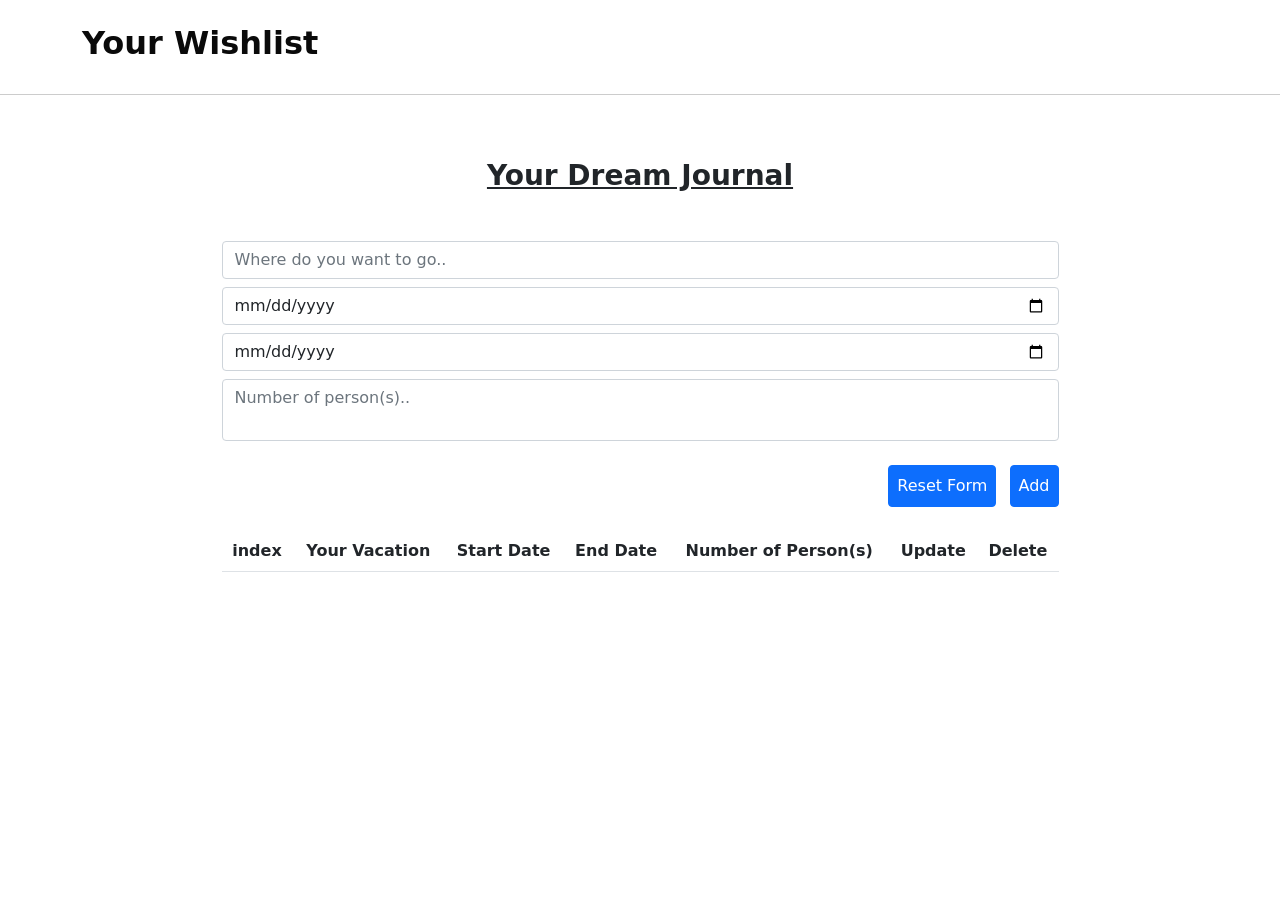
<file: index.html>
<!DOCTYPE html>
<html lang="en">
   <head>
      <title>YourWishlist</title>
      <meta charset="UTF-8">
      <meta http-equiv="X-UA-Compatible" content="IE=edge" />
      <meta name="viewport" content="width=device-width, initial-scale=1.0" />
      <link rel="stylesheet" href="bootstrap.min.css">
      <link rel="stylesheet" href="style.css">
   </head>
   <body>

      <header class="container pt-4 pb-3">
         <h1 class="fs-2 fw-bold">Your Wishlist</h1>
      </header>
      
      <div class="line w-100 mt-2 mb-3"></div>

      <section class="container">
         <div class="bg-body py-5 text-center">
            <h2 class="fs-3 fw-bold text-decoration-underline mb-5">Your Dream Journal</h2>

            <input  id="country" type="text"  placeholder="Where do you want to go.." class="form-control mb-2 w-75 mx-auto">
            <div id="alertName" class="alert alert-danger p-2 w-75 mx-auto d-none">Please enter a valid place name.</div>

            <input  id="start_date" type="date"  placeholder="Start Date.." class="form-control mb-2 w-75 mx-auto">

            <input  id="end_date" type="date"  placeholder="End Date.." class="form-control mb-2 w-75 mx-auto">

            <textarea id="nop" type="number" placeholder="Number of person(s).." style="resize:none;" class="form-control mb-2 w-75 mx-auto"></textarea>

            <div class="buttons w-75 mx-auto">
               <div class="row g-0">
                  <div class="col-6 text-start">
                     <button class="btn btn-primary mt-3 p-2" id="updateBtn" style="display:none;">Update</button>
                  </div>
                  <div class="col-6 text-end">
                     <button class="btn btn-primary mt-3 me-2 p-2" id="resetBtn">Reset Form</button>
                     <button class="btn btn-primary mt-3 p-2" id="addBtn">Add</button>
                  </div>
               </div>
            </div>

            <div class="w-75 mx-auto">
               <table class="table table-striped mt-4 text-center">
                  <thead>
                     <th>index</th>
                     <th>Your Vacation</th>
                     <th>Start Date</th>
                     <th>End Date</th>
                     <th>Number of Person(s)</th>
                     <th>Update</th>
                     <th>Delete</th>
                  </thead>
                  <tbody id="myTable">
                     
                  </tbody>
               </table>
            </div>
         </div>
      </section>
      <script src="script.js"></script>
   </body>
</html>
</file>
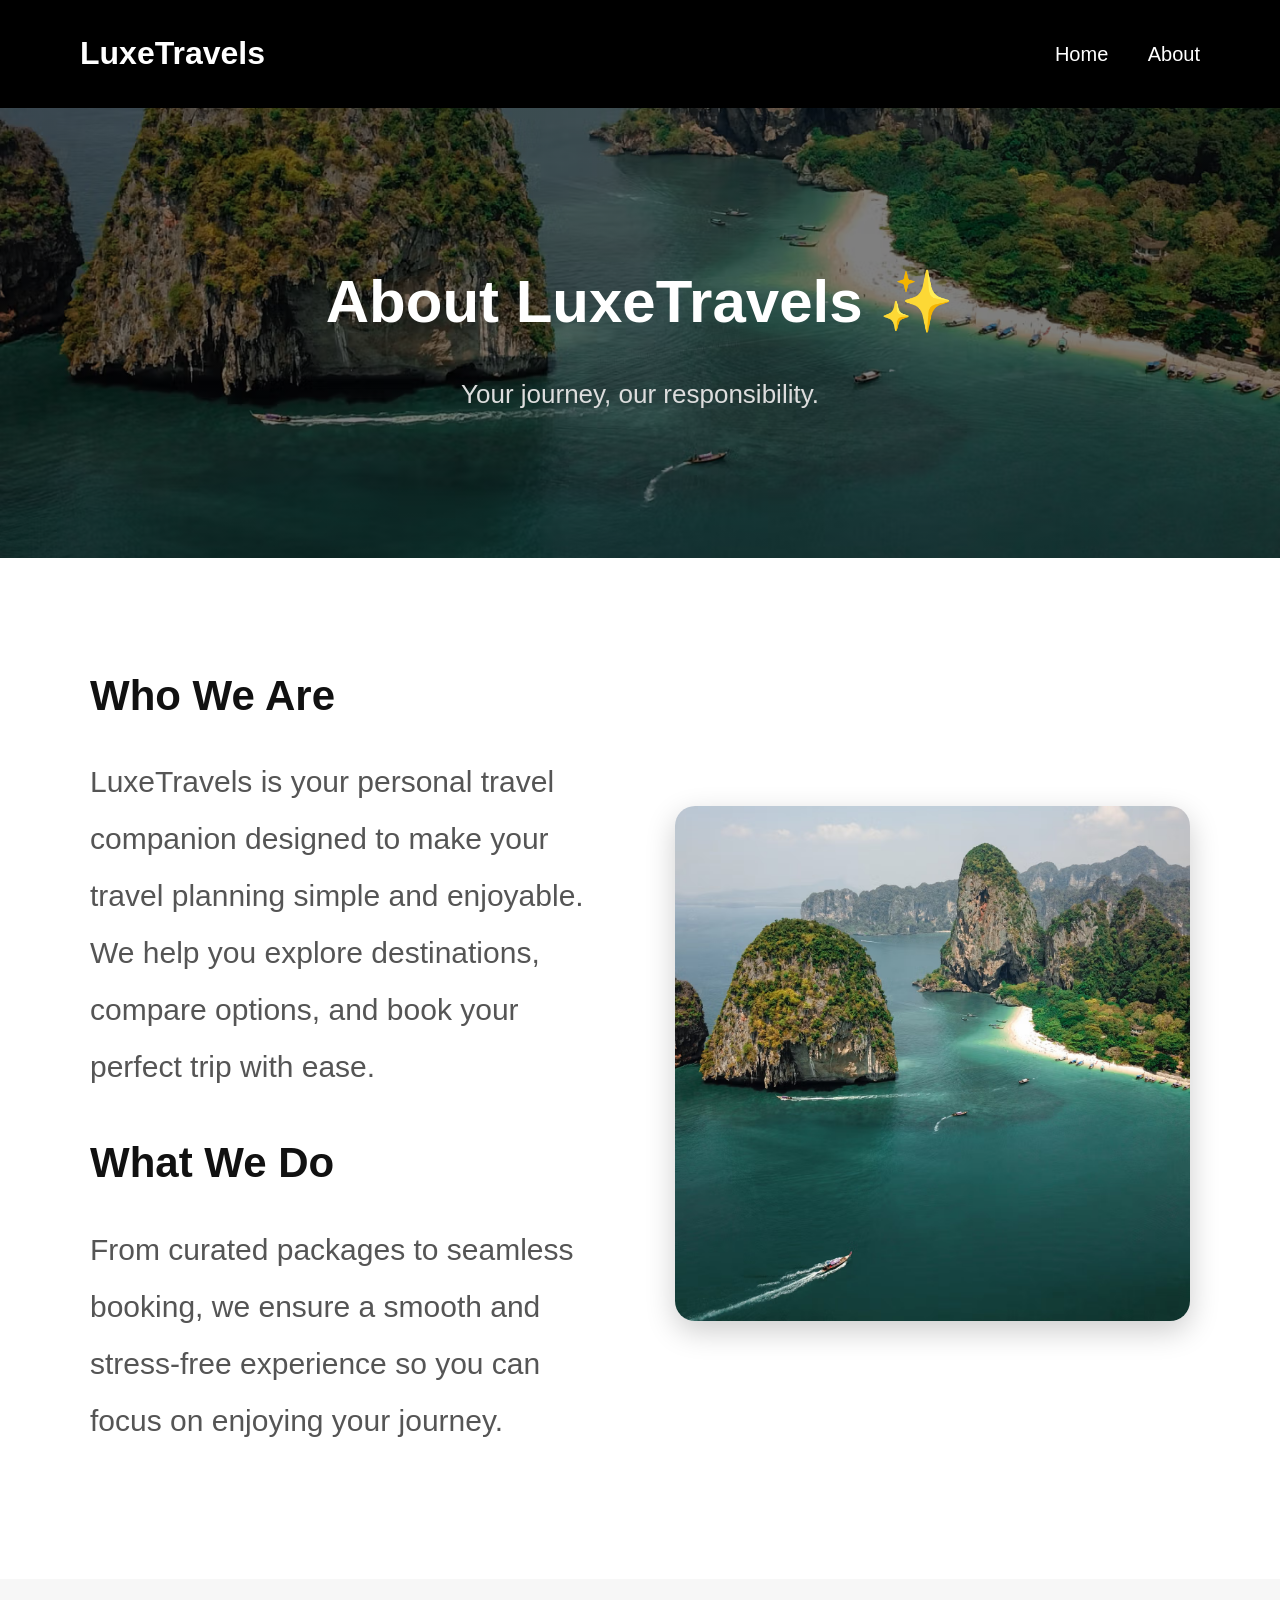
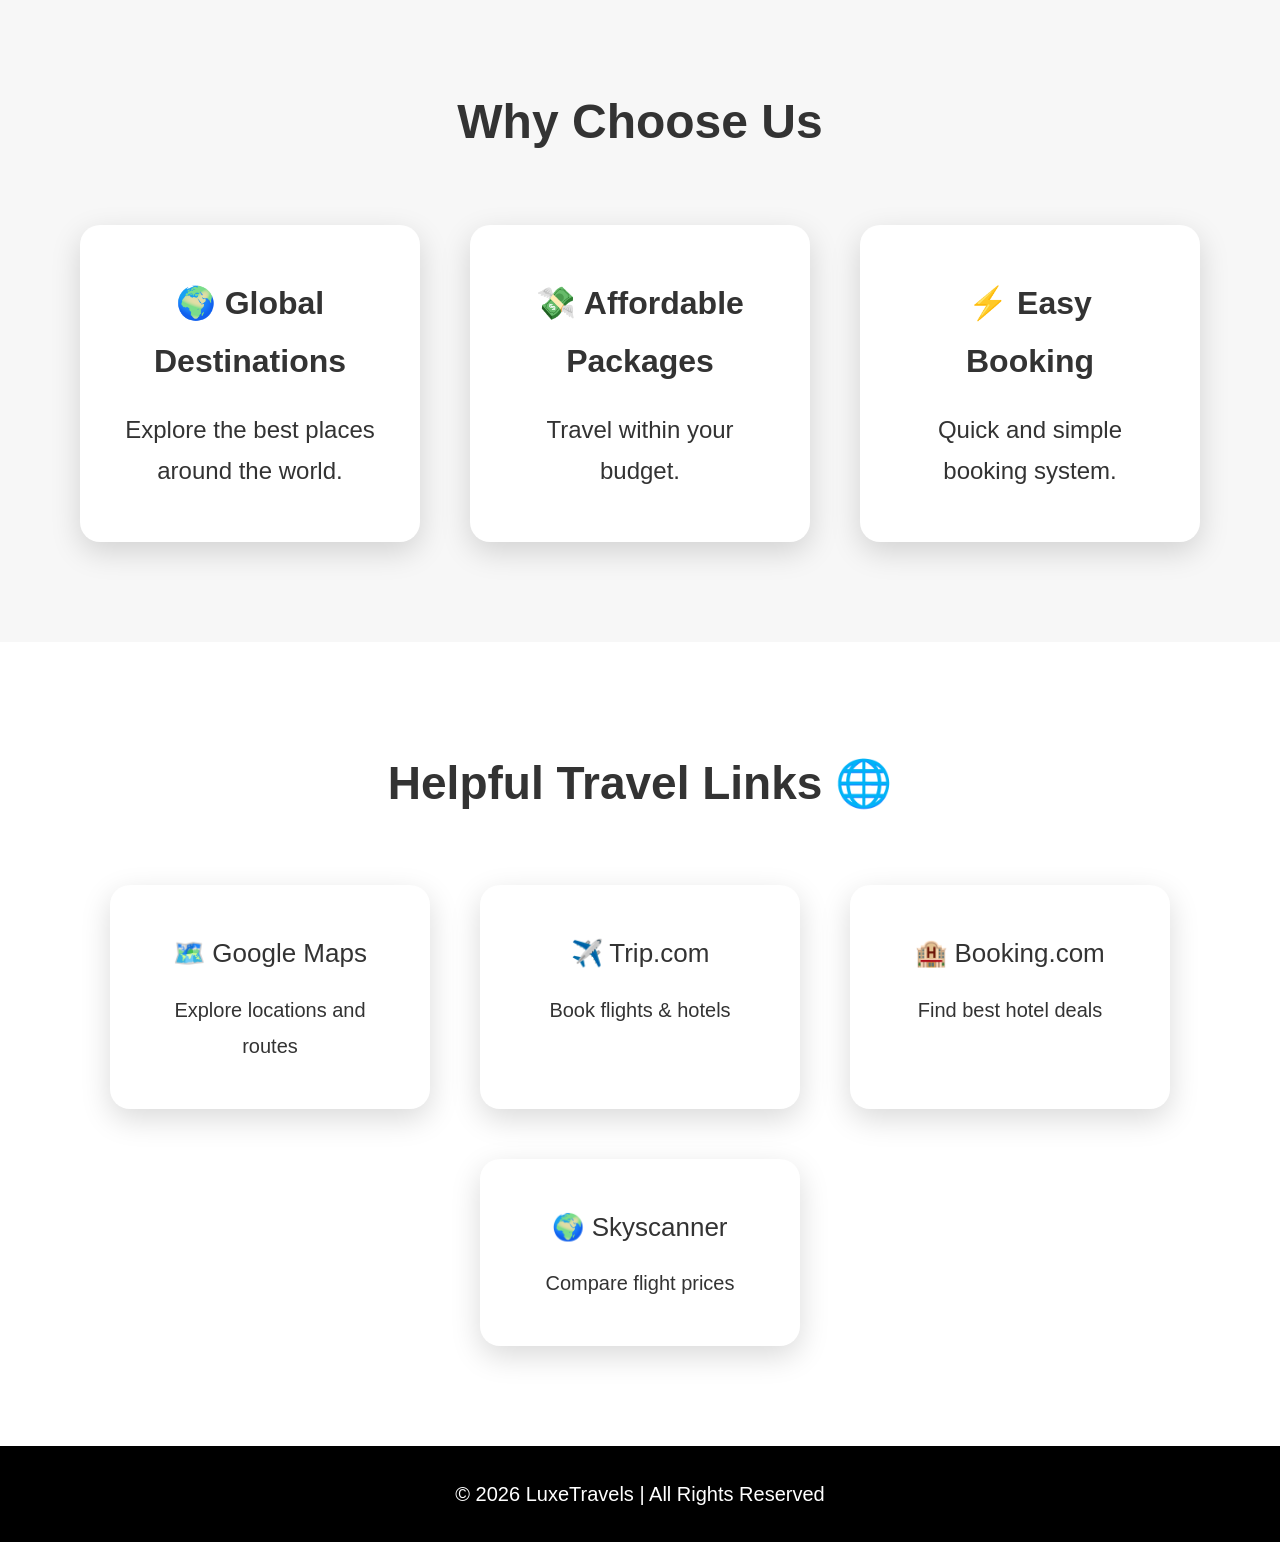
<file: about.html>
<!doctype html>
<html lang="en">
  <head>
    <meta charset="UTF-8" />
    <title>About Us - LuxeTravels</title>
    <link rel="stylesheet" href="about.css" />
  </head>

  <body>
    <nav class="navbar">
      <h2>LuxeTravels</h2>
      <div>
        <a href="homepage.html">Home</a>
        <a href="about.html">About</a>
      </div>
    </nav>
    <section class="hero">
      <div class="hero-text">
        <h1>About LuxeTravels ✨</h1>
        <p>Your journey, our responsibility.</p>
      </div>
    </section>
    <section class="about">
      <div class="about-text">
        <h2>Who We Are</h2>
        <p>
          LuxeTravels is your personal travel companion designed to make your
          travel planning simple and enjoyable. We help you explore
          destinations, compare options, and book your perfect trip with ease.
        </p>

        <h2>What We Do</h2>
        <p>
          From curated packages to seamless booking, we ensure a smooth and
          stress-free experience so you can focus on enjoying your journey.
        </p>
      </div>

      <div class="about-image">
        <img src="images/destinations.avif" alt="Travel" />
      </div>
    </section>
    <section class="features">
      <h2>Why Choose Us</h2>

      <div class="feature-box">
        <div class="card">
          <h3>🌍 Global Destinations</h3>
          <p>Explore the best places around the world.</p>
        </div>

        <div class="card">
          <h3>💸 Affordable Packages</h3>
          <p>Travel within your budget.</p>
        </div>

        <div class="card">
          <h3>⚡ Easy Booking</h3>
          <p>Quick and simple booking system.</p>
        </div>
      </div>
    </section>

    <section class="external-links">
      <h2>Helpful Travel Links 🌐</h2>

      <div class="links-box">
        <a href="https://www.google.com/maps" target="_blank" class="link-card">
          🗺️ Google Maps
          <p>Explore locations and routes</p>
        </a>

        <a href="https://www.trip.com" target="_blank" class="link-card">
          ✈️ Trip.com
          <p>Book flights & hotels</p>
        </a>

        <a href="https://www.booking.com" target="_blank" class="link-card">
          🏨 Booking.com
          <p>Find best hotel deals</p>
        </a>

        <a href="https://www.skyscanner.com" target="_blank" class="link-card">
          🌍 Skyscanner
          <p>Compare flight prices</p>
        </a>
      </div>
    </section>
    <footer>
      <p>© 2026 LuxeTravels | All Rights Reserved</p>
    </footer>
  </body>
</html>
</file>
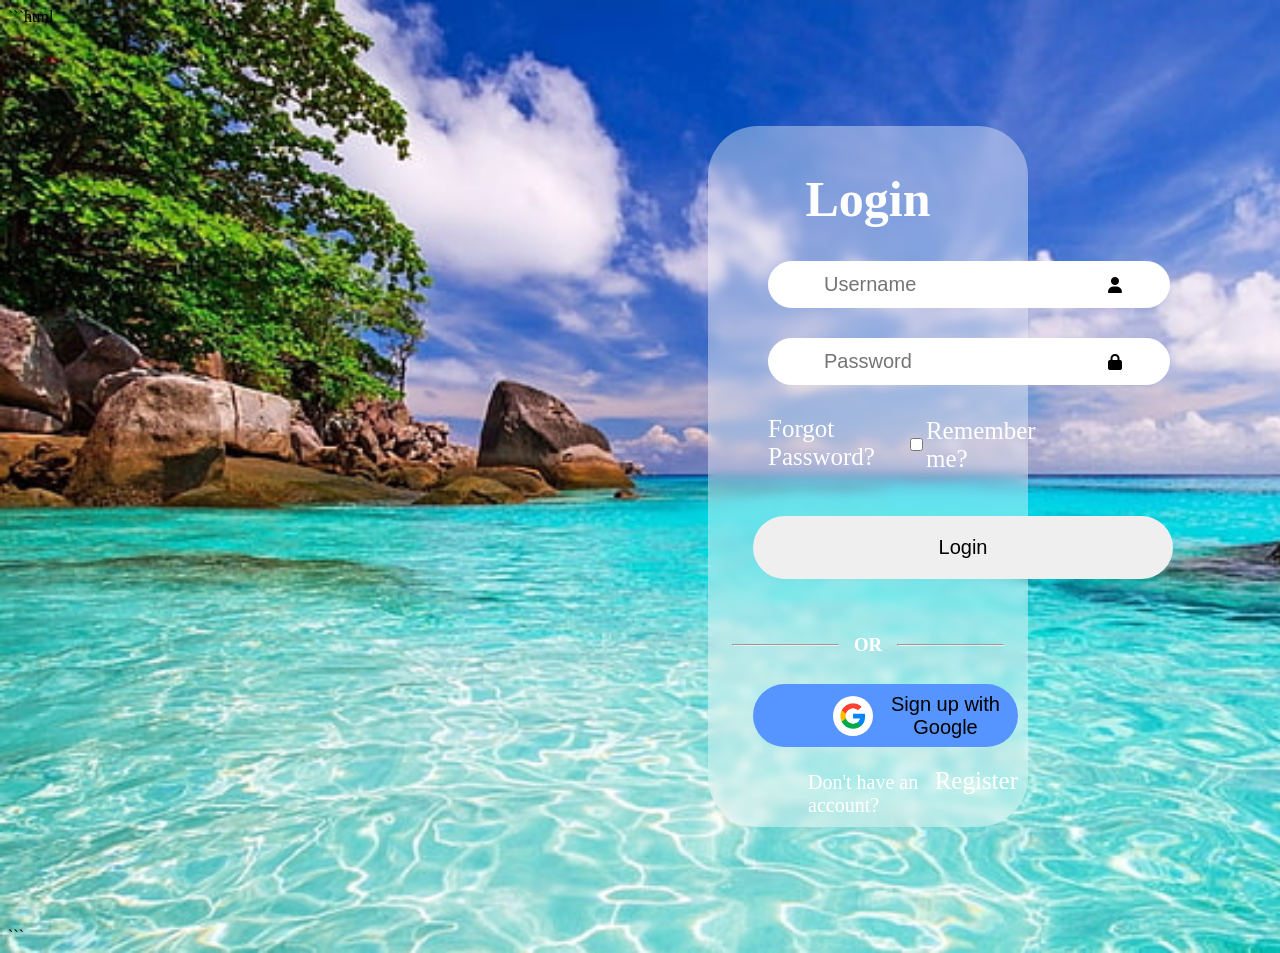
<file: booking.html>
<!doctype html>
<html lang="en">
  <head>
    <meta charset="UTF-8" />
    <title>Booking</title>
    <link rel="stylesheet" href="booking.css" />
  </head>
  <header>
    <h1>Book Your Trip ✈️</h1>
  </header>
  <body>
    <div class="booking-container">
      <div class="booking-card">
        <h1>Book Your Trip ✈️</h1>

        <form id="bookingForm">
          <input type="text" placeholder="From" required />
          <input type="text" placeholder="Destination" required />
          <input type="date" required />
          <input type="date" required />
          <input type="number" placeholder="Number of Travelers" required />

          <button type="submit">Confirm Booking</button>
        </form>

        <p id="booking-msg"></p>
      </div>
    </div>
    <script>
      
      const isLoggedIn = localStorage.getItem("isLoggedIn") === "true";

      if (!isLoggedIn) {
        alert("Please login first!");
        window.location.href = "login.html";
      }

     
      document
        .getElementById("bookingForm")
        .addEventListener("submit", function (e) {
          e.preventDefault();

          document.getElementById("booking-msg").innerText =
            "✅ Booking Confirmed!";

          this.reset();
        });
    </script>
  </body>
</html>
</file>
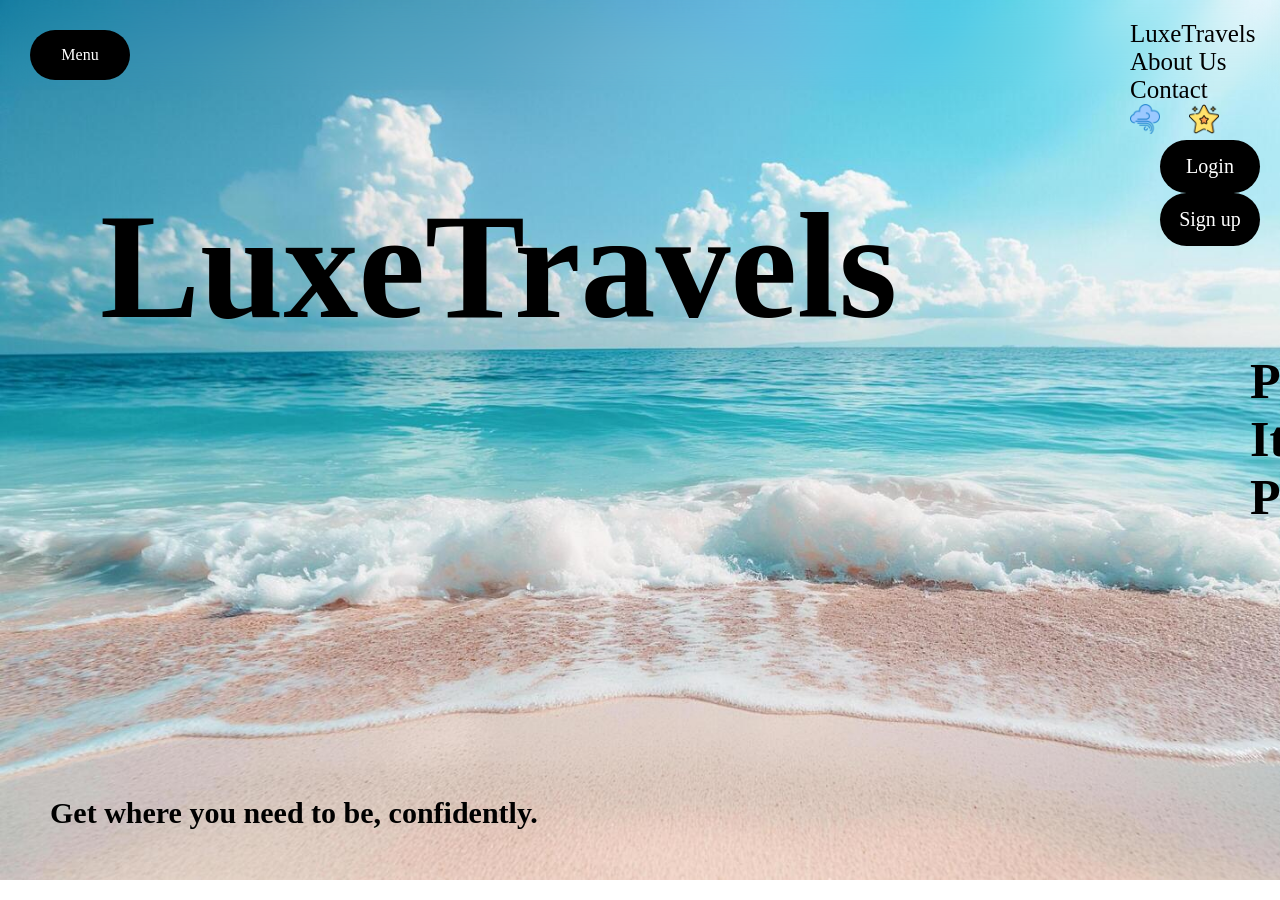
<file: homepage.html>
<!doctype html>
<html lang="en">
  <head>
    <meta charset="UTF-8" />
    <meta name="viewport" content="width=device-width, initial-scale=1.0" />
    <title>Travel Companion</title>
    <link rel="stylesheet" href="homepage.css" />
  </head>
  <body>
    <div class="container">
      <div class="dropdown">
        <button onclick="myFunction()" class="dropbtn">Menu</button>
        <div id="myDropdown" class="dropdown-content">
          <a href="#home">Home</a>
          <a href="about.html">About</a>
          <a href="#contact">Contact</a>
        </div>
      </div>
      <div class="row">
        <a href="#">LuxeTravels</a>
        <a href="about.html">About Us</a>
        <a href="#contact">Contact</a>
        <a href="weather.html"><img src="images/weathers.png" id="wimg" /></a>
        <a href="index.html"><img src="images/wishlist.png" id="wishimg" /></a>

        <div id="auth-ui" style="display: inline-block">
          <button onclick="window.location.href = 'login.html'" id="login">
            Login
          </button>
          <button onclick="window.location.href = 'register.html'" id="signup">
            Sign up
          </button>
        </div>
      </div>
    </div>

    <div class="hold">
      <div class="slides slide1">
        <h1>LuxeTravels</h1>
        <h2>
          Personalised<br />
          Itenerary Planner
        </h2>
        <h3>Get where you need to be, confidently.</h3>
      </div>
      <div class="slides slide2">
        <h1>Adventures Custom Made For You</h1>
        <div class="suggests">
          <div class="image">
            <img src="images/destinations.avif" />
            <div class="content">
              <h1>Destinations</h1>
              <h2>
                We can arrange remarkable travel experiences on all seven
                continents. Where do you want to go?
              </h2>
            </div>
          </div>
          <div class="image">
            <img src="images/journeys.jpg" />
            <div class="content">
              <h1>Journeys</h1>
              <h2>
                Find your dream journey,whether you want to travel privately or
                with a group, by train, boat or plane.
              </h2>
            </div>
          </div>
          <div class="image">
            <img src="images/stays.jpeg" />
            <div class="content">
              <h1>Stays</h1>
              <h2>
                Our collection of inspiring places to stay, includes safari
                lodges, super villas and botique riverboats.
              </h2>
            </div>
          </div>
        </div>
      </div>
      <div class="slides slide2b">
        <div class="parallax">
          <h1>
            "We travel, not to escape life, but rather to not let life escape
            us."
          </h1>
        </div>
      </div>
      <div class="slides slide3">
        <h1>Our Popular Destinations</h1>
        <section class="box">
          <div class="slider-wrapper">
            <div class="slider">
              <img id="img1" src="images/safari.avif" />
              <img id="img2" src="images/rich.jpg" />
              <img id="img3" src="images/87.jpg" />
              <img id="img4" src="images/rich.png" />
            </div>
            <div class="slider-nav">
              <a href="#img1"></a>
              <a href="#img2"></a>
              <a href="#img3"></a>
              <a href="#img4"></a>
            </div>
          </div>
        </section>
      </div>
      <div class="slide3b"></div>
      <div class="slides slide4">
        <h1>OUR SPONSERS</h1>
        <div class="sponsers">
          <div class="block"><img src="images/ethiad.png" /></div>
          <div class="block"><img src="images/Cadbury-Logo.png" /></div>
          <div class="block"><img src="images/ritz.jpg" /></div>
        </div>
      </div>
      <div class="slides slide5">
        <h1>LuxeTravels</h1>
        <div class="components">
          <div class="follow">
            <h2>Follow Us</h2>
            <br />
            <img src="images/instagram.jpeg" />
            <img src="images/LinkedIn.png" />
            <img src="images/Facebook.png" />
          </div>
          <div class="list">
            <h2>My Account</h2>
            <br />
            <a href="register.html">Register</a><br />
            <a href="login.html">Login</a><br />
            <a href="homepage.html">Home</a>
          </div>
          <div class="list">
            <h2>About Us</h2>
            <br />
            <a href="#">Contact Details</a><br />
            <a href="#">Cookie Policy</a><br />
            <a href="#">Terms and Conditions</a><br />
            <a href="#">SUpported Booking Sites</a>
          </div>
          <div class="list">
            <h2>Products</h2>
            <a href="homepage.html">LuxeTravels</a><br />
            <a href="#">LuxePro</a><br />
            <a href="#">Download App</a><br />
            <a href="#">Help Centre</a>
          </div>
        </div>
        <div class="contact-bottom" id="contact">
    <h2>Contact Us 📞</h2>
    <p>Email: luxetravels@gmail.com</p>
    <p>Phone: +91 9876543210</p>
    <p>Location: India</p>
  </div>
</div>
      </div>
    </div>

    <script>
      function myFunction() {
        document.getElementById("myDropdown").classList.toggle("show");
      }

      window.onclick = function (event) {
        if (!event.target.matches(".dropbtn")) {
          const dropdowns = document.getElementsByClassName("dropdown-content");
          for (let i = 0; i < dropdowns.length; i++) {
            dropdowns[i].classList.remove("show");
          }
        }
      };

      document.addEventListener("DOMContentLoaded", function () {
  const isLoggedIn = localStorage.getItem("isLoggedIn") === "true";

  if (isLoggedIn) {
    const authDiv = document.getElementById("auth-ui");
    authDiv.innerHTML = `
      <button onclick="window.location.href='booking.html'">Book Now</button>
      <button onclick="logout()" style="background:red;">Logout</button>
    `;
  }
});

      function logout() {
        localStorage.removeItem("isLoggedIn");
        window.location.href = "homepage.html";
      }
    </script>
  </body>
</html>
</file>
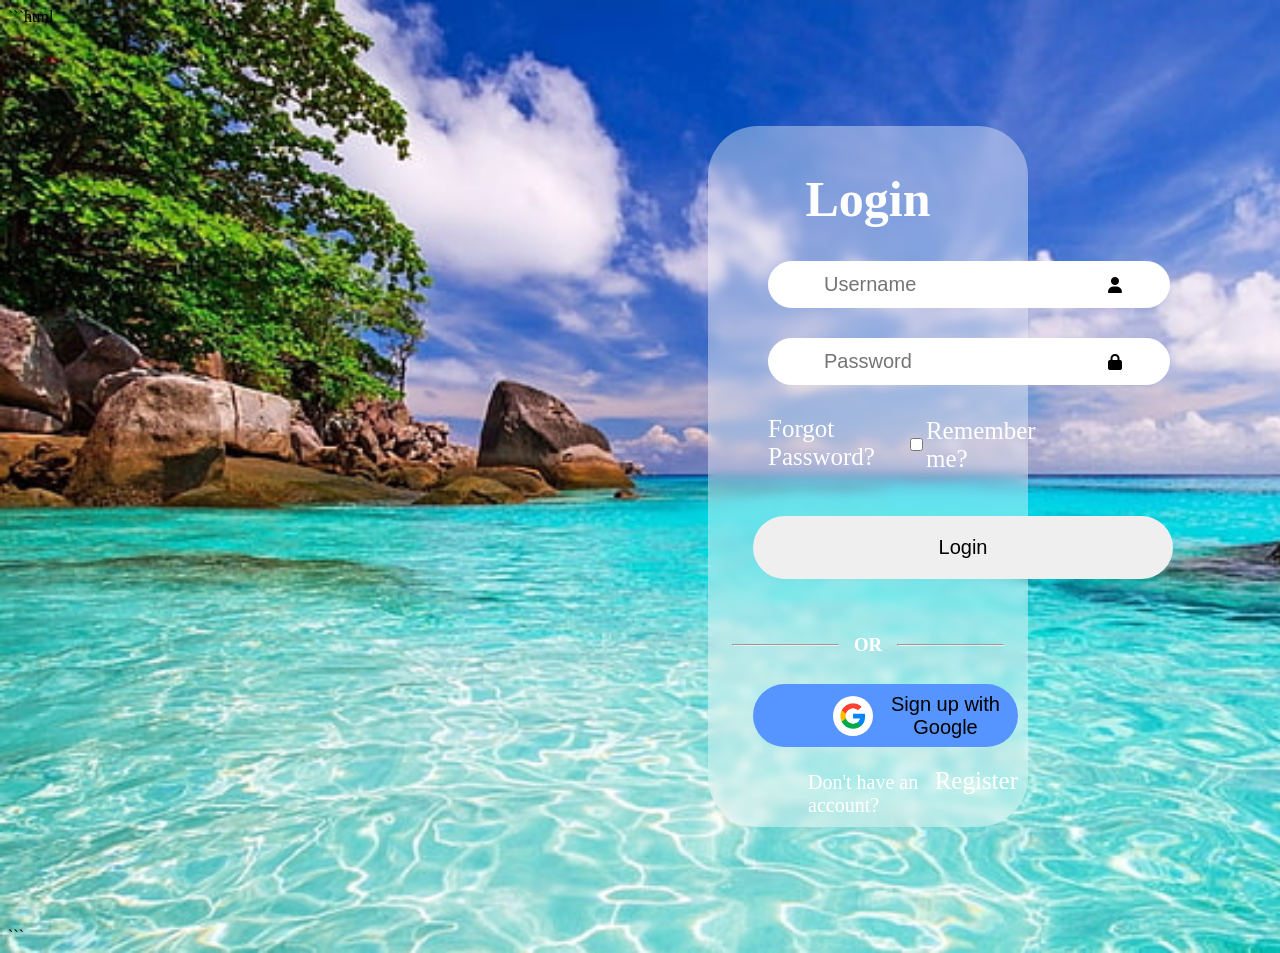
<file: login.html>
```html
<!doctype html>
<html lang="en">
  <head>
    <meta charset="UTF-8" />
    <meta name="viewport" content="width=device-width, initial-scale=1.0" />
    <title>login page</title>

    <link rel="stylesheet" href="login.css" />
    <link
      href="https://unpkg.com/boxicons@2.1.4/css/boxicons.min.css"
      rel="stylesheet"
    />
    <link
      rel="stylesheet"
      href="https://cdnjs.cloudflare.com/ajax/libs/font-awesome/6.7.2/css/all.min.css"
    />
  </head>

  <body>
    <div class="container">
      <h1>Login</h1>
      <form onsubmit="return handleLogin(event);">
        <div class="textbox">
          <input type="text" id="username" placeholder="Username" />
          <i class="fa-solid fa-user"></i>
        </div>

        <div class="text">
          <input type="password" id="password" placeholder="Password" />
          <i class="fa-solid fa-lock"></i>
        </div>

        <div class="forgot">
          <a href="#">Forgot Password?</a>
          <input type="checkbox" id="remember" />
          <label for="remember">Remember me?</label>
        </div>

        <div class="login">
          <button type="submit">Login</button>
        </div>
      </form>

      <div class="or">
        <hr width="35%" size="2" />
        <h3>OR</h3>
        <hr width="35%" size="2" />
      </div>

      <div class="google">
        <img src="images/google.jpg" />
        <button>Sign up with Google</button>
      </div>

      <div class="register">
        <l>Don't have an account?</l>
        <a href="register.html">Register</a>
      </div>
    </div>

    <script>
      function handleLogin(event) {
        event.preventDefault();

        const usernameInput = document.getElementById("username").value.trim();
        const passwordInput = document.getElementById("password").value.trim();

        const storedData = JSON.parse(localStorage.getItem("userData"));
        if (!storedData) {
          alert("No account found! Please register first.");
          window.location.href = "register.html";
          return false;
        }

        if (
          usernameInput === storedData.email &&
          passwordInput === storedData.password
        ) {
          localStorage.setItem("isLoggedIn", "true");

          alert("Login successful! Redirecting to booking...");

          window.location.href = "homepage.html#booking-section";
          return false;
        } else {
          alert("Wrong Email or Password!");
          return false;
        }
      }
    </script>
  </body>
</html>
```
</file>
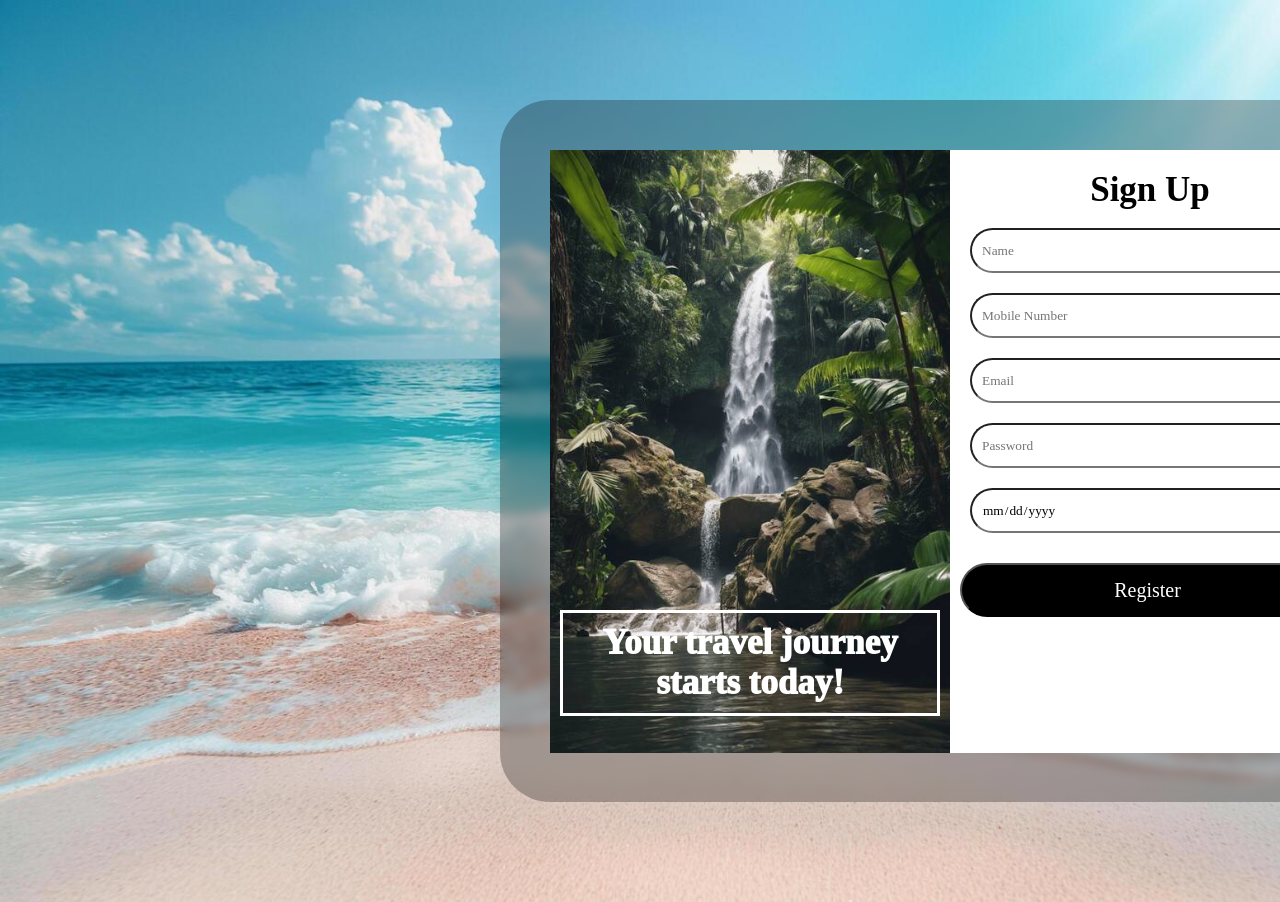
<file: register.html>
<!doctype html>
<html lang="en">
  <head>
    <meta charset="UTF-8" />
    <meta name="viewport" content="width=device-width, initial-scale=1.0" />
    <link rel="stylesheet" href="register.css" />
    <title>Registration Page</title>
    <link
      rel="stylesheet"
      href="https://cdnjs.cloudflare.com/ajax/libs/font-awesome/6.7.2/css/all.min.css"
      integrity="sha512-Evv84Mr4kqVGRNSgIGL/F/aIDqQb7xQ2vcrdIwxfjThSH8CSR7PBEakCr51Ck+w+/U6swU2Im1vVX0SVk9ABhg=="
      crossorigin="anonymous"
      referrerpolicy="no-referrer"
    />
  </head>
  <body>
    <div class="registration">
      <div class="container">
        <h1>Your travel journey starts today!</h1>
      </div>
      <div class="box">
        <h1>Sign Up</h1>
        <br />
        <form onsubmit="return false;">
          <div class="row">
            <input type="text" id="name" placeholder="Name" />
            <br />
            <input type="text" id="number" placeholder="Mobile Number" /><br />
            <input type="text" id="email" placeholder="Email" /><br />
            <input type="password" id="password" placeholder="Password" /><br />
            <input type="date" id="DOB" placeholder="Date of Birth" /><br />
          </div>
          <button id="register" type="submit" onclick="submitForm(event)">
            Register
          </button>
          <p id="result" style="font-size: 15px"></p>
        </form>
      </div>
    </div>

    <script>
      function validate(number) {
        const phnumber = /^[6-9][0-9]{9}$/;
        return phnumber.test(number);
      }

      function checkAge() {
        var DOB = document.getElementById("DOB").value;
        if (!DOB) {
          alert("Please enter your date of birth.");
          return false;
        }
        var currentDate = new Date();
        var birthDate = new Date(DOB);
        var age = currentDate.getFullYear() - birthDate.getFullYear();
        var month = currentDate.getMonth() - birthDate.getMonth();
        if (
          month < 0 ||
          (month === 0 && currentDate.getDate() < birthDate.getDate())
        ) {
          age--;
        }

        if (age < 18) {
          alert("You cannot register because you are not 18 years old.");
          return false;
        }
        return true;
      }

      function submitForm(event) {
        event.preventDefault();

        const name = document.getElementById("name").value;
        const phonenumber = document.getElementById("number").value;
        const email = document.getElementById("email").value;
        const password = document.getElementById("password").value;

        // 1. Validate Phone
        if (!validate(phonenumber)) {
          window.alert("Please enter a valid mobile number.");
          return;
        }

        // 2. Validate Age
        if (!checkAge()) {
          return;
        }

        // 3. Save Data
        const userInfo = {
          email: email,
          password: password,
          name: name,
        };

        localStorage.setItem("userData", JSON.stringify(userInfo));

        alert("Registration Successful!");
        window.location.href = "login.html";
      }
    </script>
  </body>
</html>
</file>
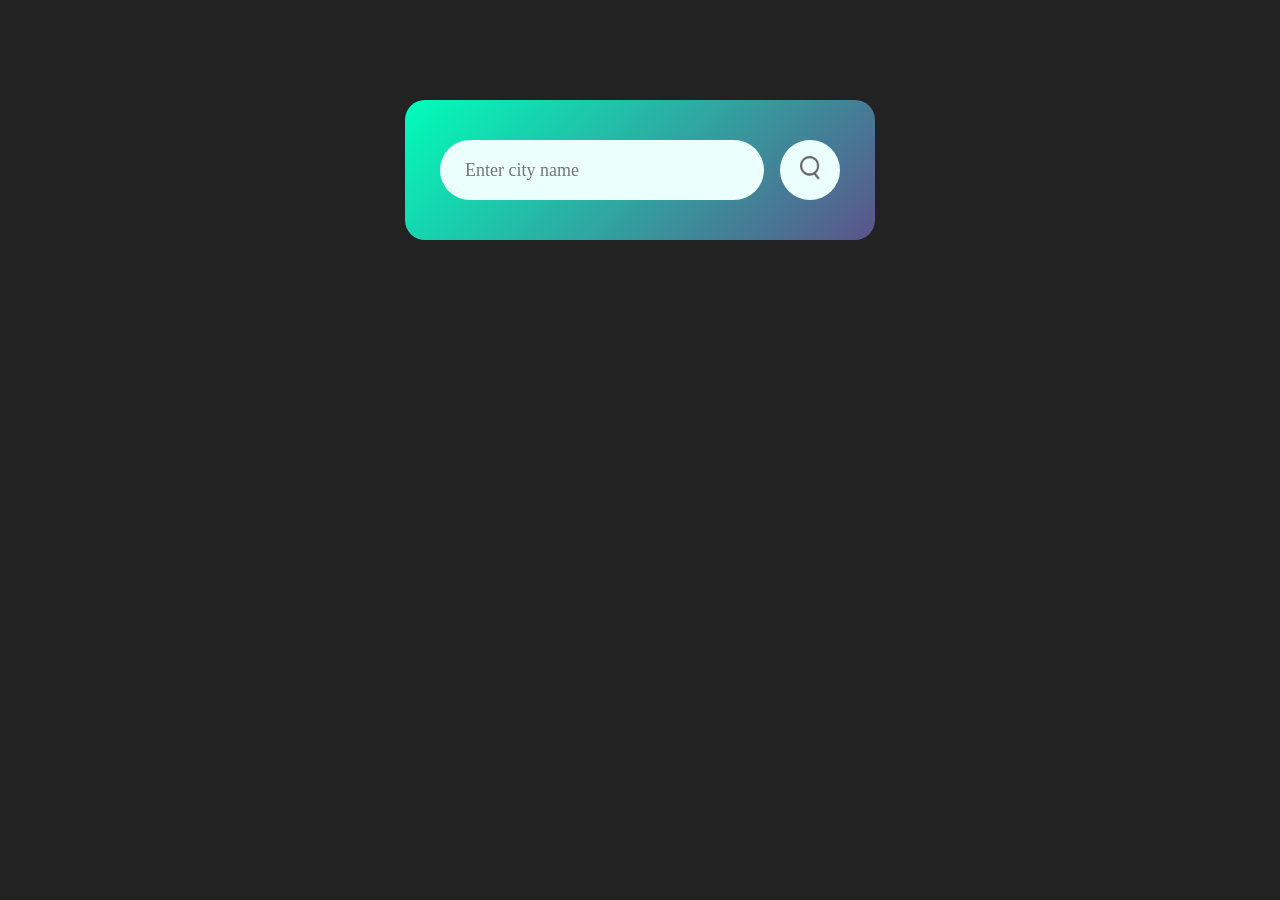
<file: weather.html>
<!doctype html>
<html>
  <head>
    <title>WEATHER APP</title>
    <link rel="stylesheet" href="weather.css" />
  </head>
  <body>
    <div class="card">
      <div class="search">
        <input type="text" placeholder="Enter city name" spellcheck="false" />
        <button><img src="images/search.png" /></button>
      </div>
      <div class="error">
        <p>invalid city name</p>
      </div>
      <div class="weather">
        <img src="images/rain.png" class="weather-icon" />
        <h1 class="temp">21°C</h1>
        <h2 class="city">New York</h2>
        <div class="details">
          <div class="column">
            <img src="images/humidity.png" />
            <div>
              <p class="humidity">50%</p>
              <p>Humidity</p>
            </div>
          </div>
          <div class="column">
            <img src="images/wind.png" />
            <div>
              <p class="wind">15km/h</p>
              <p>Wind Speed</p>
            </div>
          </div>
        </div>
      </div>
    </div>
    <script>
      const apiKey = "9c04a8f3f8dafd5f1ea75a0aeabd5197";
      const apiUrl =
        "https://api.openweathermap.org/data/2.5/weather?appid=9c04a8f3f8dafd5f1ea75a0aeabd5197&units=metric&q=";
      const searchBox = document.querySelector(".search input");
      const searchBtn = document.querySelector(".search button");
      const weatherIcon = document.querySelector(".weather-icon");
      async function checkweather(city) {
        const response = await fetch(apiUrl + city + "&appid=${apiKey}");
        if (response.status == 404) {
          document.querySelector(".error").style.display = "block";
          document.querySelector(".weather").style.display = "none";
        } else {
          var data = await response.json();
          console.log(data);

          document.querySelector(".city").innerHTML = data.name;
          document.querySelector(".temp").innerHTML =
            Math.round(data.main.temp) + "°C";
          document.querySelector(".humidity").innerHTML =
            data.main.humidity + "%";
          document.querySelector(".wind").innerHTML = data.wind.speed + "km/h";
          if (data.weather[0].main == "Clouds") {
            weatherIcon.src = "images/clouds.png";
          } else if (data.weather[0].main == "Clear") {
            weatherIcon.src = "images/clear.png";
          } else if (data.weather[0].main == "Rain") {
            weatherIcon.src = "images/rain.png";
          } else if (data.weather[0].main == "Drizzle") {
            weatherIcon.src = "images/drizzle.png";
          } else if (data.weather[0].main == "Mist") {
            weatherIcon.src = "images/mist.png";
          }
          document.querySelector(".weather").style.display = "block";
          document.querySelector(".error").style.display = "none";
        }
      }
      searchBtn.addEventListener("click", () => {
        checkweather(searchBox.value);
      });
    </script>
  </body>
</html>
</file>
<file: style.css>
body{
    background-color: #fff;
}
.bg-body{
    background-color: #fff;
}
h1 , h3{
    color: #0a0a0a;
}
.line{
    height: 0.05rem;
    background-color: #ccc;
}
@media screen and (min-width: 768px){
    .table{
        width: 100% !important;
    }
}
.slide-search {
    text-align: center;
    padding: 40px;
}

.card {
    background: white;
    padding: 20px;
    margin: 20px auto;
    width: 60%;
    border-radius: 15px;
    box-shadow: 0 4px 10px rgba(0,0,0,0.1);
}
.pkg-card {
  width: 220px;
  padding: 15px;
  border-radius: 10px;
  background: white;
  box-shadow: 0 4px 10px rgba(0,0,0,0.1);
  text-align: center;
}

.pkg-card button {
  margin-top: 10px;
  padding: 8px 15px;
  border: none;
  background: #2c3e50;
  color: white;
  border-radius: 5px;
  cursor: pointer;
}

.pkg-card button:hover {
  background: #27ae60;
}
</file>
<file: about.css>
* {
  margin: 0;
  padding: 0;
  box-sizing: border-box;
  font-family: "Segoe UI", Arial, sans-serif;
}

body {
  line-height: 1.8;
  background: #ffffff;
  color: #333;
}


.navbar {
  display: flex;
  justify-content: space-between;
  align-items: center;
  padding: 25px 80px;   
  background: #000;
  color: #fff;
}

.navbar h2 {
  font-size: 32px;     
}

.navbar a {
  color: #fff;
  margin-left: 35px;
  text-decoration: none;
  font-size: 20px;     
  transition: 0.3s;
}

.navbar a:hover {
  color: #00bcd4;
}


.hero {
  height: 450px;   
  background: linear-gradient(rgba(0,0,0,0.5), rgba(0,0,0,0.5)),
              url("images/destinations.avif") center/cover no-repeat;
  display: flex;
  align-items: center;
  justify-content: center;
  text-align: center;
  color: #fff;
}

.hero h1 {
  font-size: 60px;   
  margin-bottom: 15px;
}

.hero p {
  font-size: 26px;
  color: #ddd;
}

.about {
  display: flex;
  align-items: center;
  gap: 70px;
  padding: 100px 90px;
  flex-wrap: wrap;
}

.about-text {
  flex: 1;
}

.about-text h2 {
  font-size: 42px; 
  margin-bottom: 20px;
  color: #111;
}

.about-text p {
  font-size: 30px;  
  line-height: 1.9;
  margin-bottom: 30px;
  color: #555;
}

.about-image {
  flex: 1;
}

.about-image img {
  width: 100%;
  border-radius: 20px;
  box-shadow: 0 10px 30px rgba(0,0,0,0.2);
}


.features {
  background: #f7f7f7;
  padding: 100px 60px;
  text-align: center;
}

.features h2 {
  font-size: 48px;
}

.feature-box {
  display: flex;
  justify-content: center;
  gap: 50px;
  margin-top: 60px;
  flex-wrap: wrap;
}

.card {
  background: #fff;
  padding: 50px 40px;
  width: 340px; 
  border-radius: 20px;
  box-shadow: 0 10px 30px rgba(0,0,0,0.15);
  transition: 0.3s;
}

.card:hover {
  transform: translateY(-12px) scale(1.06);
}

.card h3 {
  font-size: 32px;
  margin-bottom: 20px;
}

.card p {
  font-size: 24px;
  line-height: 1.7;
}

.external-links {
  padding: 100px 60px;
  text-align: center;
}

.external-links h2 {
  font-size: 46px;
}

.links-box {
  display: flex;
  justify-content: center;
  gap: 50px;
  margin-top: 60px;
  flex-wrap: wrap;
}

.link-card {
  background: #fff;
  padding: 45px;
  width: 320px;   
  border-radius: 20px;
  text-decoration: none;
  color: #333;
  font-size: 26px;
  box-shadow: 0 10px 30px rgba(0,0,0,0.15);
  transition: 0.3s;
}

.link-card:hover {
  transform: scale(1.08);
  background: #000;
  color: #fff;
}

.link-card p {
  font-size: 20px;
  margin-top: 15px;
}


footer {
  background: #000;
  color: #fff;
  text-align: center;
  padding: 30px;      
  font-size: 20px;   
}


@media (max-width: 768px) {

  .navbar {
    flex-direction: column;
    gap: 15px;
    padding: 20px;
  }

  .about {
    flex-direction: column;
    text-align: center;
    padding: 50px 20px;
  }

  .hero h1 {
    font-size: 40px;
  }

  .hero p {
    font-size: 18px;
  }

  .about-text p {
    font-size: 20px;
  }

  .card,
  .link-card {
    width: 90%;
  }

  .feature-box,
  .links-box {
    flex-direction: column;
    align-items: center;
  }
}
</file>
<file: booking.css>
body {
  margin: 0;
  font-family: 'Poppins', sans-serif;
}

.booking-container {
  height: 100vh;
  display: flex;
  justify-content: center;
  align-items: center;

  background: linear-gradient(rgba(0,0,0,0.6), rgba(0,0,0,0.6)),
              url("images/sea.jpg");
  background-size: cover;
  background-position: center;
}

.booking-card {
  background: rgba(255, 255, 255, 0.95);
  padding: 40px;
  border-radius: 20px;
  width: 350px;
  text-align: center;
  box-shadow: 0 10px 30px rgba(0,0,0,0.3);
}

.booking-card h1 {
  margin-bottom: 20px;
  color: #185a9d;
}

.booking-card input {
  width: 100%;
  padding: 12px;
  margin: 10px 0;
  border-radius: 10px;
  border: 1px solid #ccc;
  font-size: 14px;
}

.booking-card button {
  width: 100%;
  padding: 12px;
  margin-top: 15px;
  border: none;
  border-radius: 25px;
  background: linear-gradient(45deg, #43cea2, #185a9d);
  color: white;
  font-size: 16px;
  cursor: pointer;
  transition: 0.3s;
}

.booking-card button:hover {
  transform: scale(1.05);
  background: linear-gradient(45deg, #ff7e5f, #feb47b);
}

#booking-msg {
  margin-top: 15px;
  font-weight: bold;
  color: green;
}
header{
    font-size:20px;
    text-align: center;
}
</file>
<file: homepage.css>
*{
    margin: 0;
    padding: 0;
    font-family: 'Times New Roman', Times, serif;
    box-sizing: border-box;
}
.dropbtn {
    margin-top: 30px;
    background-color: #000000;
    color: white;
    padding: 16px;
    font-size: 16px;
    border: none;
    cursor: pointer;
  }
  .dropdown {
     display: inline-block;                                                    
  }
  
  .dropdown-content {
    display: none;     
    background-color: #f1f1f1;
    min-width: 100px;
    box-shadow: 0px 8px 16px 0px rgba(0,0,0,0.2);
    z-index: 1;
    margin-left: 30px;
    margin-top: 10px;
    border-radius: 10px;
  }
  
  .dropdown-content a {
    color: black;
    padding: 12px 16px;
    text-decoration: none;
    display: block;                                                                                                            
  }
  
  .dropdown a:hover {
    background-color: #ddd;
  }
  
  .show {
    display: block;                                            
    }
.container{
    width: 100%;
    position: fixed;
    top: 0;
    left: 0;
    bottom: 800px;
    display: inline-flex;
    -webkit-backdrop-filter: blur(15px);
    backdrop-filter: blur(15px);
    height: 10vh;
    z-index: 2;
}
.row{
    margin-top: 20px;
    justify-content: space-between;
    display: inline;
    z-index: 2;
    margin-left: 1000px;
}
.row a{
    font-size: 25px;
    margin-right: 25px;
    color: #000;
    text-decoration: none;
}
#wimg{
    /* margin-top: 20px; */
    width: 30px;

}
#wishimg{
    width: 30px;
}
button{
    border-radius: 50px;
    border: 5px #000;
    outline: 5px #000;
    padding: 15px 15px;
    width: 100px;
    background: rgb(0, 0, 0);
    font-size: 20px;
    color:#ffffff;
    font-weight: 500;
    cursor: pointer;
    margin-right: 0px;
    margin-left: 30px;
}
button:hover{
    color: #000;
    background-color: #fff;
    outline: 2px solid #000;
}
.hold{
    height: 100vh;
    width: 100%;
    overflow-y: scroll;
    scroll-snap-type: y mandatory;
}
.slides{
    width: 100%;
    gap: 50px;
    scroll-snap-align: start;
    animation: slider 10s infinite linear;
}
.slide1{
    background-image: url('images/sea.jpg'); 
    background-size: cover;
    width: 100%;  
    min-height: 90vh;   
    color: white;
    padding: 50px;
}
.slide1 h1{
    font-size: 150px;
    color: black;
    margin-left: 50px;
    margin-top: 130px;
    margin-bottom: 0px;
}
.slide1 h2{
    font-size: 50px;
    color: #000000;
    margin-top: 0px;
    margin-left: 1200px;
    margin-bottom: 100px;
}
.slide1 h3{
    font-size: 30px;
    color: #000;
    margin-top: 270px;
}
.slide2{
    height: 100vh;
    padding: 10px;
}
.suggests{
    display: flex;
    justify-content: space-between;
}
.slide2 h1{
    margin-top: 150px;
    text-align: center;
    font-size: 50px;
}
.image{
    margin-top: 50px;
    width: 750px;
    position: relative;
}
.image img{
    height: 50vh;
    width: 90%;
    display: block;
    margin: auto;
    z-index: -1;
}
.content{
    width: 90%;
    height: 100%;
    top: 0;
    left: 0;
    position: absolute;
    margin-left: 30px;
    background: rgba(0,0,0,0.6);
    display: flex;
    justify-content: center;
    flex-direction: column;
    opacity: 0;
    transition: 0.6s;
}
.content h1{
    text-align: left;
    margin-top: 330px;
    font-size: 30px;
    color: #fff;
    margin-left: 10px;
}
.content h2{
    margin-top: 5px;
    color: #fff;
    margin-left: 10px;
}
.content:hover{
    opacity: 1;
    cursor: pointer;
}
/*slide3*/
.slide2b{
    height: 100vh;
}
.parallax{
    background-image: url("images/thailand.jpeg");
    height: 100vh; 
    background-attachment: fixed;
    background-position: center;
    background-repeat: no-repeat;
    background-size: cover;
    align-items: center;
    padding: 70px;
  }
  .parallax h1{
    text-align: center;
    color: #fff;
    font-size: 50px;
    margin-top: 400px;
  }
.slide3{
    height: 90vh;
    width: 100%;
    background:#fff;
    background-size: cover;
    padding-top: 100px;
    align-items: center;
    justify-content: center;
}
.box{
    padding: 2rem;
}
.slider-wrapper{
    position: relative;
    width: 70rem;
    margin: 0 auto;
    padding: 0;
}
.slider{
    display:flex;
    aspect-ratio: 16/9;
    overflow-x: auto;
    scroll-snap-type:x mandatory;
    scroll-behavior: smooth;
    border-radius: 10px;
}
.slider img{
    flex: 1 0 100%;
    scroll-snap-align: start;
    object-fit: cover;
}
.slider-nav{
    display: flex;
    column-gap: 1rem;
    position: absolute;
    bottom: 1.25rem;
    left: 50%;
    transform: translateX(-50%);
    z-index: 1;
}
.slider-nav a{
    width: 0.5rem;
    height: 0.5rem;
    border-radius: 50%;
    background-color: #fff;
    opacity: 0.5;
    transition: opacity ease 250ms;
}
.slider-nav a:hover{
    opacity: 1;
    cursor: pointer;
    background-color: #fff;
}
.slide3 h1{
    text-align: center;
    font-size: 50px;
    margin-bottom: 10px;
}
.slide3b{
    min-height: 25vh;
}
.slide4{
    height: 100vh;
    padding: 100px;
    width: 1500px;
    margin-left: 100px;
  }
  .slide4 h1{
    margin-top: 200px;
    font-size: 50px;
    text-align: center;
    margin-bottom: 50px;
    color: #b9982cfd;
  }
  .sponsers{
    margin-top: 100px;
    display: flex;
    justify-content: space-between;
  }
  .block img{
    width: 300px;
  }
  @keyframes appear{
    from{
        opacity: 0;
        scale: 0.5;
    }
    to{
        opacity: 1;
        scale: 1;
    }
  }
  .block{
    animation: appear linear;
    animation-timeline: view();
    animation-range: entry 0% cover 50%;
  }

.slide5{
    background-color: #000;
    padding-top: 100px;
    padding-left: 50px;
    padding-right: 50px;
    min-height: 75vh;
}
.slide5 h1{
    color: #fff;
    font-size: 100px;
    margin-bottom: 20px;
}
.components{
    display: flex;
     justify-content: space-between;
     align-items: center;
     margin-right: 150px;
     padding-left: 50px;
}
.follow img{
    width: 40px;
    border-radius: 50%;
    margin-right: 10px;
}
.components h2{
    color: #fff;
    font-size: 50px;
}
.components a{
    text-decoration: none;
    color: #ffffffb9;
    font-size: 25px;
    margin-bottom: 20px;
}

html {
  scroll-behavior: smooth;
}
.contact-section {
  background: #111;
  color: white;
  text-align: center;
  padding: 80px 20px;
}
.contact-bottom {
  margin-top: 200px;
  margin-bottom: 2px;
  text-align: center;
  color: white;
  font-size: 24px;
}

.slide5 {
  background: #222;
  color: white;
  padding: 60px 20px;
}

.components {
  display: flex;
  justify-content: space-around;
  flex-wrap: wrap;
}
</file>
<file: login.css>
.{
    margin: 0;
    padding: 0;
    font-family: 'Times New Roman', Times, serif;
    box-sizing: border-box;
}
body{
    background-image: url(images/login.jpg);
    background-size: cover;
}
.container{
    margin: 100px 700px;
    background: #ffffff63;
    min-height: 50vh;
    max-height: 80vh;
    padding: 10px;
    min-width: 300px;
    max-width: 500px;
    border-radius: 50px;
    -webkit-backdrop-filter: blur(5px);
    backdrop-filter: blur(5px);
}
.container h1{
    color: #fff;
    font-size: 50px;
    font-weight: 800;
    text-align: center;
}
input{
    margin-left: 35px;
    margin-bottom: 20px;
    width: 300px;
    height: 5vh;
    border: 0;
    padding-left: 20px;
    font-size: 20px;
    background-color: transparent;
}
input:focus{
    outline: none;
}
.textbox{
    border: 1px solid #fff;
    background-color: #fff;
    border-radius: 50px;
    height: 5vh;
    width: 400px;
    margin-left: 50px;
    margin-bottom: 30px;
}
.text{
    border: 1px solid #fff;
    background-color: #fff;
    border-radius: 50px;
    height: 5vh;
    width: 400px;
    margin-left: 50px;
    margin-bottom: 30px;


}
a{
    font-size: 25px;
    color: #fff;
    margin-left: 50px;
    text-decoration: none;
    margin-bottom: 20px;
    display: flex;
}
.forgot input{
    width: 20px;
}
.forgot label{
    margin-bottom: 17px;
}
.forgot{
    color: #fff;
    align-items: center;
    display: flex;
    font-size: 25px;
    margin-bottom: 5px;
}
.login button{
    margin-left: 35px;
    margin-bottom: 20px;
    width: 420px;
    height: 7vh;
    border: 0;
    border-radius: 50px;
    margin-top: 20px;
    opacity: 1;
    text-align: center;
    cursor: pointer;
    font-size: 20px;
}
.or{
    display: flex;
    align-items: center;
    color: #fff;
    margin-bottom: 10px;
}
.google{
    display: flex;
    align-items: center;
    background-color: #5694ff;
    color: #fff;
    height: 7vh;
    max-width: 350px;
    border-radius: 50px;
    margin-left: 35px;
    padding-left: 80px;
    margin-bottom: 20px;
}
.google button{
    background-color: transparent;
    font-size: 20px;
    border: 0;
    cursor: pointer;
}
.google img{
    width: 40px;
    border-radius: 50%;
}
.register{
    color: #fff;
    margin-left: 90px;
    font-size: 20px;
    margin-top: 10px;
    display: flex;
    align-items: baseline;
}
.register a{
    margin-left: 10px;
}
</file>
<file: register.css>
*{
    margin: 0;
    padding: 0;
    box-sizing: border-box;
    font-family: 'Times New Roman', Times, serif;
}
body{
    background-image: url("images/sea.jpg");
    background-size:cover;
}
.registration{
    margin: 100px 500px;
    background: #00000044;
    -webkit-backdrop-filter: blur(5px);
    backdrop-filter: blur(5px);
    height: 78vh;
    padding: 50px;
    display: flex;
    width: 900px;
    border-radius: 50px;
}
.container{
    background-image: url(images/waterfall.jpg);
    background-size: cover;
    width: 400px;
    padding: 10px;
    height: 67vh;
    text-align: center;
}
.container h1{
    margin-top: 450px;
    font-weight: 1000;
    color: #fff;
    font-size: 35px;
    border: 3px solid rgb(255, 255, 255); 
    padding: 10px; 
    display: flex;
    flex-direction: column;
}
.box{
    margin-left: 0px;
    background: #fff;
    height: 67vh;
    width: 400px;
}
.box h1{
    text-align: center;
    font-size: 35px;
    color: #000000;
    margin-top: 20px;
}
input{
    margin-left: 20px;
    margin-bottom: 20px;
    width: 350px;
    height:5vh;
    border-radius: 50px;
    padding: 10px;
}
button{
    margin-left: 10px;
    width: 375px;
    height: 6vh;
    border-radius: 50px;
    padding: 10px;
    background-color: #000000;
    color: #fff;
    font-size: 20px;
    cursor: pointer;
    margin-top: 10px;
}
</file>
<file: weather.css>
*{
    margin: 0;
    padding: 0;
    font-family: 'Times New Roman', Times, serif;
    box-sizing: border-box;
}
body{
    background: #222;
}
.card{
    width: 100%;
    max-width: 470px;
    background: linear-gradient(135deg, #00feba, #5b548a);
    color: #fff;
    margin: 100px auto 0;
    border-radius: 20px;
    padding: 40px 35px;
    text-align: center;
}
.search{
    width: 100%;
    display: flex;
    align-items: center;
    justify-content: space-between;
}
.search input{
    border: 0;
    outline: 0;
    background: #ebfffc;
    color: #555;
    padding: 10px 25px;
    height: 60px;
    border-radius: 30px;
    flex: 1;
    margin-right: 16px;
    font-size: 18px;
}
.search button{
    border: 0;
    outline: 0;
    background: #ebfffc;
    border-radius: 50%;
    width: 60px;
    height: 60px;
    cursor: pointer;   
}
.search button img{
    width: 20px;
}
.weather-icon{
    width: 170px;
    margin-top: 30px;
}
.weather h1{
    font-size: 80px;
    font-weight: 500;
}
.weather h2{
    font-size: 45px;
    font-weight: 400;
    margin-top: -10px;
}
.details{
    display: flex;
    align-items: centre;
    justify-content: space-between;
    padding: 0 20px;
    margin-top: 50px;
}
.column{
    display: flex;
    align-items: centre; 
    text-align: lefts;
}
.column img{
    width: 40px;
    margin-right: 10px;
}
.humidity, .wind{
    font-size: 28px;
    margin-top: -10px;
}
.weather{
    display: none;
}
.error{
    text-align: left;
    margin-left: 10px;
    font-size: 14px;
    margin-top: 10px;
    display: none;
}
</file>
